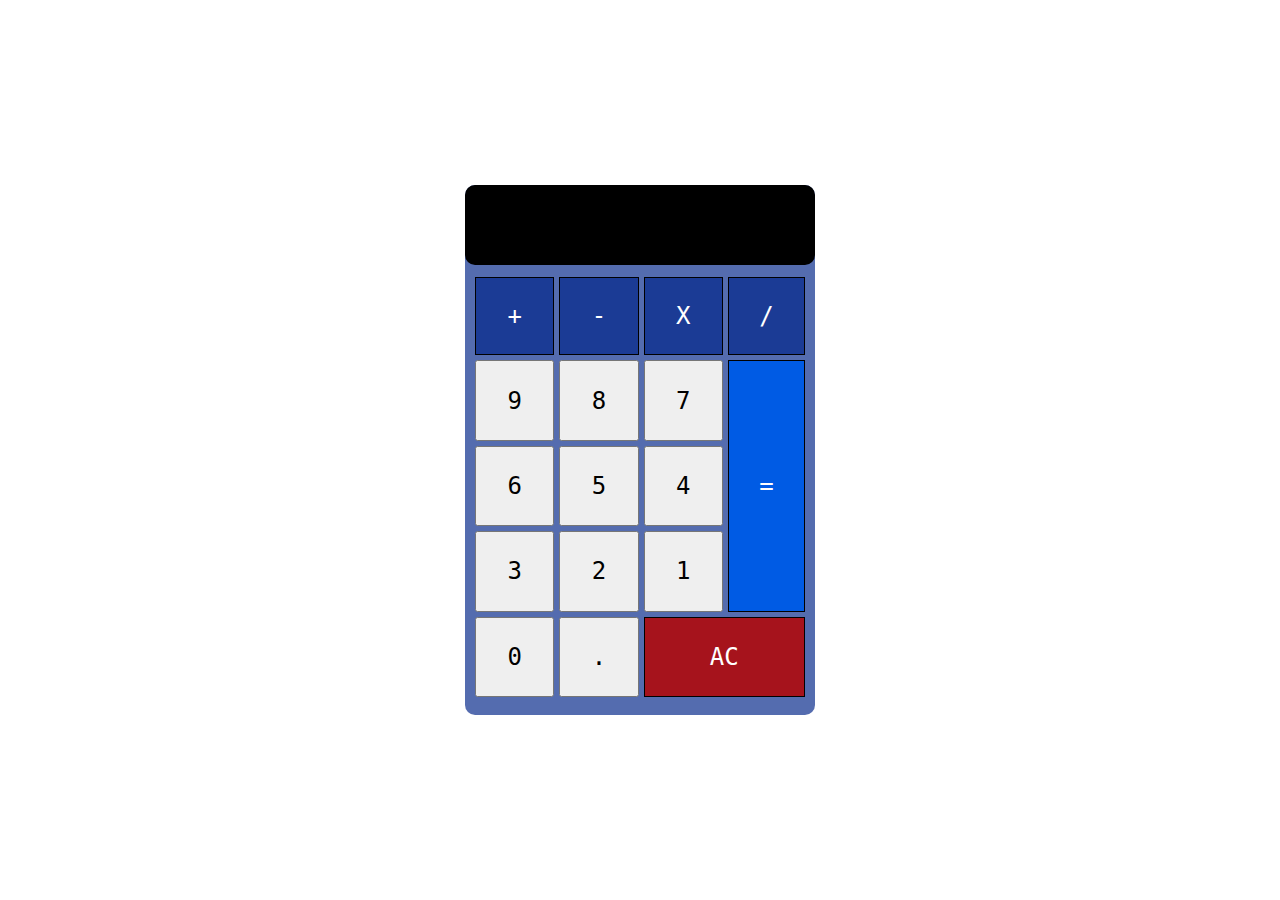
<file: MY_PORTFOLIO/projects/Calculator_App/index.html>
<!DOCTYPE html>
<html lang="en">
<head>
    <meta charset="UTF-8">
    <meta http-equiv="X-UA-Compatible" content="IE=edge">
    <meta name="viewport" content="width=device-width, initial-scale=1.0">
    <title>Calculator App</title>

    <link rel="stylesheet" href="style/style.css">
</head>
<body>
    <section id="container" >
        <div class="main_container">
            <div class="output_container">
                <input type="text" class="output" id="output1">

                <div class="button_container">
                    <button type="button" class="btn operator" data-num="+" value="+">+</button>
                    <button type="button" class="btn operator" data-num="-" value="-">-</button>
                    <button type="button" class="btn operator" data-num="*" value="x">X</button>
                    <button type="button" class="btn operator" data-num="/" value="/">/</button>
    
                    <button type="button" class="btn" data-num="9">9</button>
                    <button type="button" class="btn" data-num="8">8</button>
                    <button type="button" class="btn" data-num="7">7</button>
                    <button type="button" class="btn" data-num="6">6</button>
                    <button type="button" class="btn" data-num="5">5</button>
                    <button type="button" class="btn" data-num="4">4</button>
                    <button type="button" class="btn" data-num="3">3</button>
                    <button type="button" class="btn" data-num="2">2</button>
                    <button type="button" class="btn" data-num="1">1</button>
                    <button type="button" class="btn" data-num="0">0</button>
    
                    <button type="button" class="btn decimal" id="decimal" data-num=".">.</button>
                    <button type="button" class="all-clear" id="all-clear">AC</button>
                
                    <button type="button" class="equal-sign" value="=">=</button>
                </div>
            </div>
        </div>
    </section>

    <script src="js/app.js"></script>
</body>
</html>
</file>
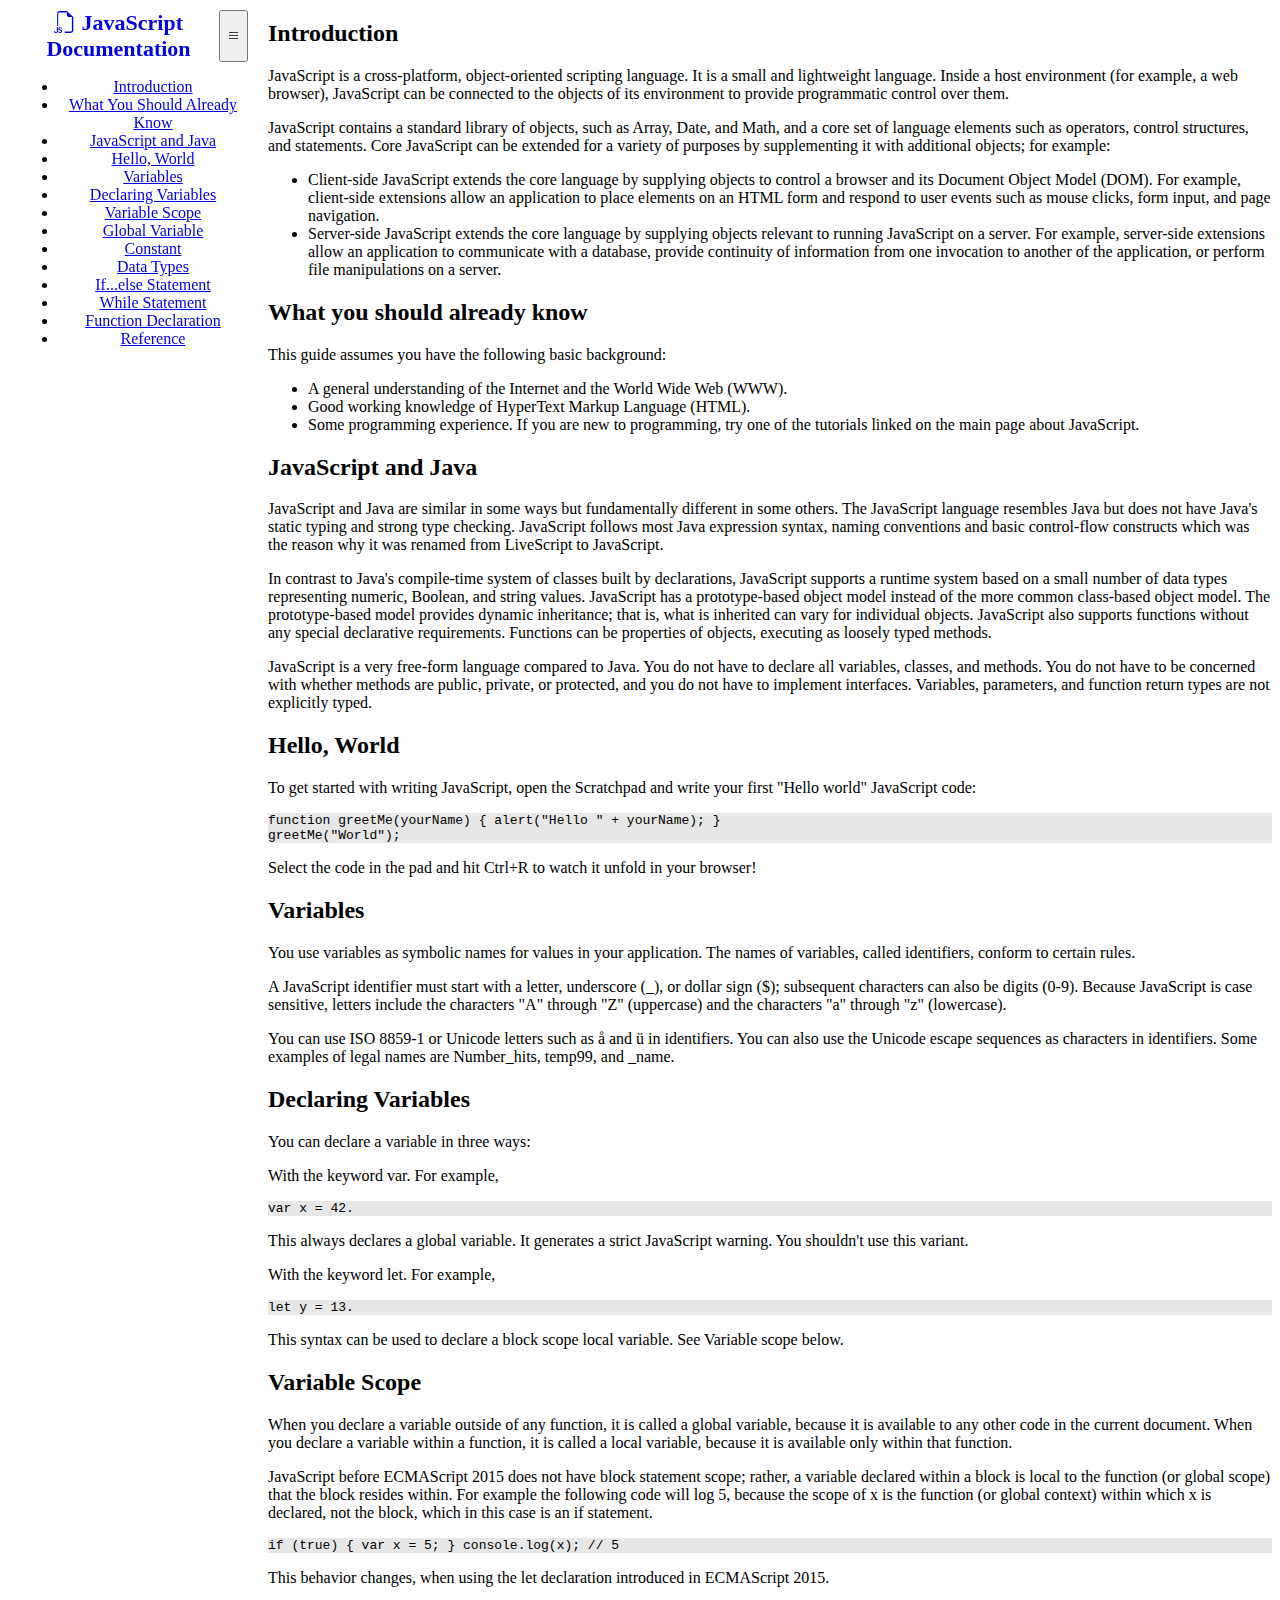
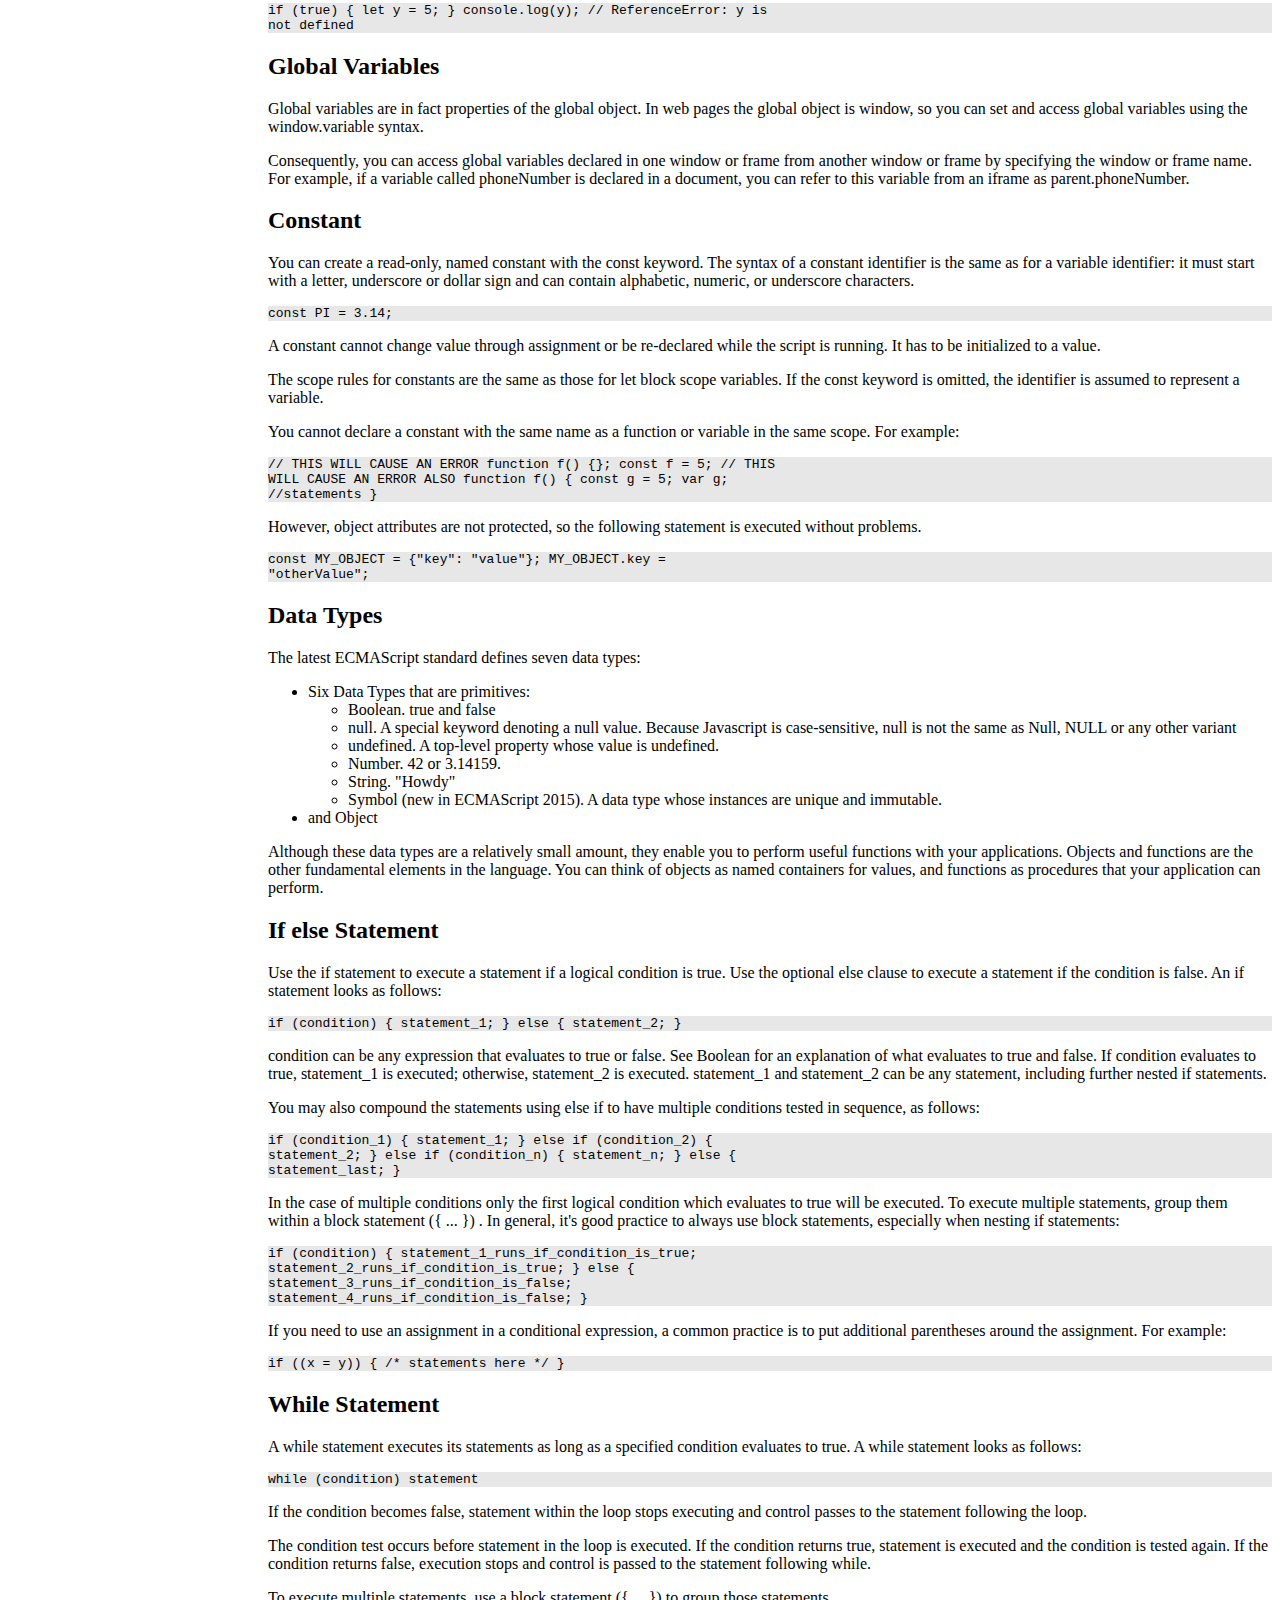
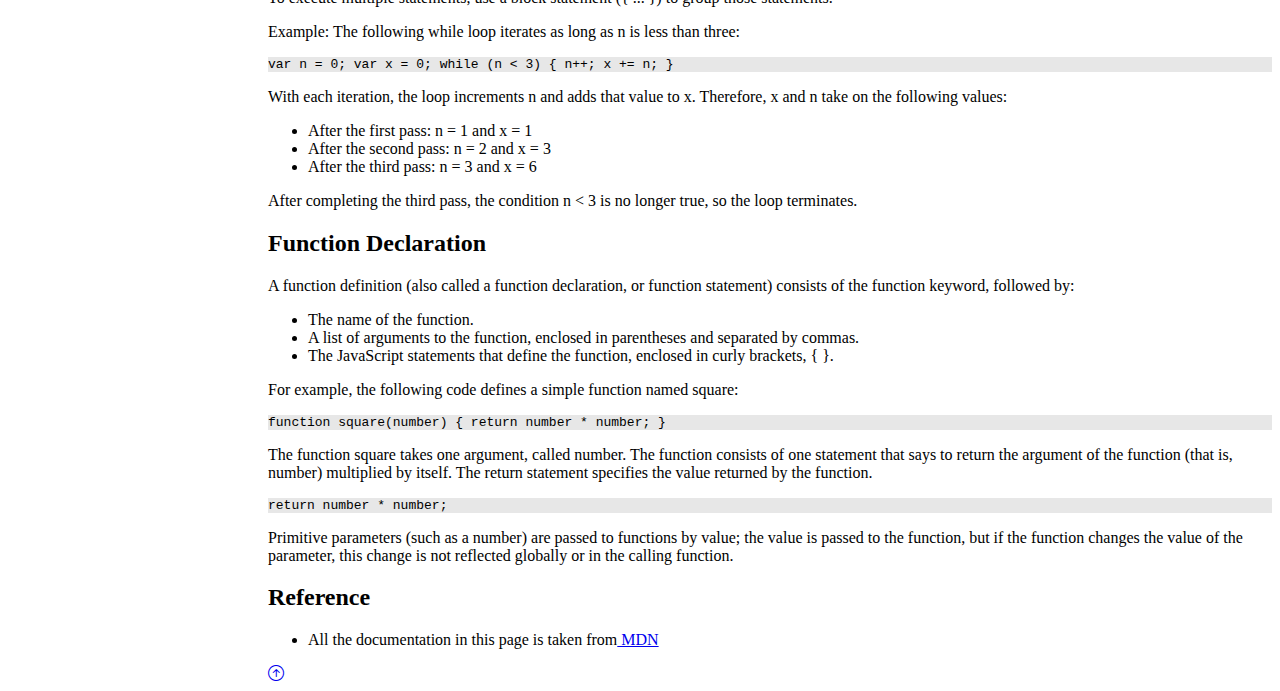
<file: MY_PORTFOLIO/projects/Documentation_made_by_bootstrap/index.html>
<!DOCTYPE html>
<html lang="en">
<head>
    <meta charset="UTF-8">
    <meta http-equiv="X-UA-Compatible" content="IE=edge">
    <meta name="viewport" content="width=device-width, initial-scale=1.0">
    <title>Document</title>

    <link href="https://cdn.jsdelivr.net/npm/bootstrap@5.2.3/dist/css/bootstrap.min.css" rel="stylesheet" integrity="sha384-rbsA2VBKQhggwzxH7pPCaAqO46MgnOM80zW1RWuH61DGLwZJEdK2Kadq2F9CUG65" crossorigin="anonymous">
    <script src="https://cdn.jsdelivr.net/npm/bootstrap@5.2.3/dist/js/bootstrap.bundle.min.js" integrity="sha384-kenU1KFdBIe4zVF0s0G1M5b4hcpxyD9F7jL+jjXkk+Q2h455rYXK/7HAuoJl+0I4" crossorigin="anonymous"></script>
    <link rel="stylesheet" href="https://cdn.jsdelivr.net/npm/bootstrap-icons@1.10.2/font/bootstrap-icons.css">
    <link rel="stylesheet" href="style/style.css">
</head>
<body>
    <div class="navbar navbar-expand-lg navbar-dark">
            <div class="bg-dark" id="sidebar">
                <div style="display: flex; justify-content: space-between;">
                    <a href="#" class="text-warning" id="logo"><i class="bi bi-filetype-js"></i> JavaScript Documentation</a>

                    <button type="button" class="navbar-toggler" data-bs-toggle="collapse" data-bs-target="#navmenu"><i class="bi bi-list"></i></button>
                </div>
                
                <div class="collapse navbar-collapse" id="navmenu">
                    <ul class="text-start text-light list-unstyled py-2">
                        <li class="py-2 mx-2 mb-2 btn btn-dark">
                            <a href="#introduction" class="nav-link">Introduction</a>
                        </li>
                        <li class="py-2 mx-2 mb-2 btn btn-dark">
                            <a href="#what_you_should_already_know" class="text-start nav-link" id="text-center">What You Should Already Know</a>
                        </li>
                        <li class="py-2 mx-2 mb-2 btn btn-dark">
                            <a href="#javascript_and_java" class="nav-link">JavaScript and Java</a>
                        </li>
                        <li class="py-2 mx-2 mb-2 btn btn-dark">
                            <a href="#hello_world" class="nav-link">Hello, World</a>
                        </li>
                        <li class="py-2 mx-2 mb-2 btn btn-dark">
                            <a href="#variables" class="nav-link">Variables</a>
                        </li>
                        <li class="py-2 mx-2 mb-2 btn btn-dark">
                            <a href="#declaring_variables" class="nav-link">Declaring Variables</a>
                        </li>
                        <li class="py-2 mx-2 mb-2 btn btn-dark">
                            <a href="#variable_scope" class="nav-link">Variable Scope</a>
                        </li>
                        <li class="py-2 mx-2 mb-2 btn btn-dark">
                            <a href="#global_variable" class="nav-link">Global Variable</a>
                        </li>
                        <li class="py-2 mx-2 mb-2 btn btn-dark">
                            <a href="#constant" class="nav-link">Constant</a>
                        </li>
                        <li class="py-2 mx-2 mb-2 btn btn-dark">
                            <a href="#data_types" class="nav-link">Data Types</a>
                        </li>
                        <li class="py-2 mx-2 mb-2 btn btn-dark">
                            <a href="#if_else_statement" class="nav-link">If...else Statement</a>
                        </li>
                        <li class="py-2 mx-2 mb-2 btn btn-dark">
                            <a href="#while_statement" class="nav-link">While Statement</a>
                        </li>
                        <li class="py-2 mx-2 mb-2 btn btn-dark">
                            <a href="#function_declaration" class="nav-link">Function Declaration</a>
                        </li>
                        <li class="py-2 mx-2 btn btn-dark">
                            <a href="#reference" class="nav-link">Reference</a>
                        </li>
                    </ul>
                </div>
            </div>
                <div class="" id="main-doc">
                    <section class="container ml-5 mb-4" id="introduction">
                        <h2>Introduction</h2>
                            <p class="mx-4">JavaScript is a cross-platform, object-oriented scripting language. It is a small and lightweight language. Inside a host environment (for example, a web browser), JavaScript can be connected to the objects of its environment to provide programmatic control over them.</p>
                            <p class="mx-4">
                                JavaScript contains a standard library of objects, such as Array, Date, and Math, and a core set of language elements such as operators, control structures, and statements. Core JavaScript can be extended for a variety of purposes by supplementing it with additional objects; for example:
                            </p>
                            <ul>
                                <li class="mx-5 mb-3">
                                    Client-side JavaScript extends the core language by supplying objects to control a browser and its Document Object Model (DOM). For example, client-side extensions allow an application to place elements on an HTML form and respond to user events such as mouse clicks, form input, and page navigation.
                                </li>
                                <li class="mx-5 mb-3">
                                    Server-side JavaScript extends the core language by supplying objects relevant to running JavaScript on a server. For example, server-side extensions allow an application to communicate with a database, provide continuity of information from one invocation to another of the application, or perform file manipulations on a server.
                                </li>
                            </ul>
                    </section>

                    <section class="container ml-5 mb-4" id="what_you_should_already_know">
                        <h2>What you should already know</h2>
                        <p class="mx-4">
                            This guide assumes you have the following basic background:
                        </p>
                        <ul>
                            <li class="mx-4 mb-3">
                                A general understanding of the Internet and the World Wide Web (WWW).
                            </li>
                            <li class="mx-4 mb-3">
                                Good working knowledge of HyperText Markup Language (HTML).
                            </li>
                            <li class="mx-4 mb-3">
                                Some programming experience. If you are new to programming, try one of the tutorials linked on the main page about JavaScript.
                            </li>
                        </ul>
                    </section>

                    <section class="container ml-5 mb-4" id="javascript_and_java">
                        <h2>JavaScript and Java</h2>
                        <p class="mx-4">
                            JavaScript and Java are similar in some ways but fundamentally different in some others. The JavaScript language resembles Java but does not have Java's static typing and strong type checking. JavaScript follows most Java expression syntax, naming conventions and basic control-flow constructs which was the reason why it was renamed from LiveScript to JavaScript.
                        </p>
                        <p class="mx-4">
                            In contrast to Java's compile-time system of classes built by declarations, JavaScript supports a runtime system based on a small number of data types representing numeric, Boolean, and string values. JavaScript has a prototype-based object model instead of the more common class-based object model. The prototype-based model provides dynamic inheritance; that is, what is inherited can vary for individual objects. JavaScript also supports functions without any special declarative requirements. Functions can be properties of objects, executing as loosely typed methods.
                        </p>
                        <p class="mx-4">
                            JavaScript is a very free-form language compared to Java. You do not have to declare all variables, classes, and methods. You do not have to be concerned with whether methods are public, private, or protected, and you do not have to implement interfaces. Variables, parameters, and function return types are not explicitly typed.
                        </p>
                    </section>

                    <section class="container ml-5 mb-4" id="hello_world">
                        <h2>Hello, World</h2>
                        <p class="mx-4">
                            To get started with writing JavaScript, open the Scratchpad and write your first "Hello world" JavaScript code:
                        </p>
                        <code class="mx-5 p-3 code">function greetMe(yourName) { alert("Hello " + yourName); }
                            greetMe("World");</code>
                        <p class="mx-4 mt-4">
                            Select the code in the pad and hit Ctrl+R to watch it unfold in your browser!
                        </p>
                    </section>

                    <section class="container ml-5 mb-4" id="variables">
                        <h2>Variables</h2>
                        <p class="mx-4">
                            You use variables as symbolic names for values in your application. The names of variables, called identifiers, conform to certain rules.
                        </p>
                        <p class="mx-4">
                            A JavaScript identifier must start with a letter, underscore (_), or dollar sign ($); subsequent characters can also be digits (0-9). Because JavaScript is case sensitive, letters include the characters "A" through "Z" (uppercase) and the characters "a" through "z" (lowercase).
                        </p>
                        <p class="mx-4">
                            You can use ISO 8859-1 or Unicode letters such as å and ü in identifiers. You can also use the Unicode escape sequences as characters in identifiers. Some examples of legal names are Number_hits, temp99, and _name.
                        </p>
                    </section>

                    <section class="container ml-5 mb-4" id="declaring_variables">
                        <h2>Declaring Variables</h2>
                        <p class="mx-4">
                            You can declare a variable in three ways:
                        </p>
                        <p class="mx-4">
                            With the keyword var. For example,
                        </p>
                        <code class="mx-5 p-3 code"> var x = 42.</code>
                        <p class="mx-4 mt-4">
                            This always declares a global variable. It generates a strict JavaScript warning. You shouldn't use this variant.
                        </p>
                        <p class="mx-4">
                            With the keyword let. For example,
                        </p>
                        <code class="mx-5 p-3 code">let y = 13.</code>
                        <p class="mx-4 mt-4">
                            This syntax can be used to declare a block scope local variable. See Variable scope below.
                        </p>
                    </section>

                    <section class="container ml-5 mb-4" id="variable_scope">
                        <h2>Variable Scope</h2>
                        <p class="mx-4">
                            When you declare a variable outside of any function, it is called a global variable, because it is available to any other code in the current document. When you declare a variable within a function, it is called a local variable, because it is available only within that function.
                        </p>
                        <p class="mx-4">
                            JavaScript before ECMAScript 2015 does not have block statement scope; rather, a variable declared within a block is local to the function (or global scope) that the block resides within. For example the following code will log 5, because the scope of x is the function (or global context) within which x is declared, not the block, which in this case is an if statement.
                        </p>
                        <code class="mx-5 p-3 code">if (true) { var x = 5; } console.log(x); // 5</code>
                        <p class="mx-4 mt-4">
                            This behavior changes, when using the let declaration introduced in ECMAScript 2015.
                        </p>

                        <code class="mx-5 p-3 code">if (true) { let y = 5; } console.log(y); // ReferenceError: y is
                            not defined</code>
                    </section>

                    <section class="container ml-5 mb-4" id="global_variable">
                        <h2>Global Variables</h2>
                        <p class="mx-4">
                            Global variables are in fact properties of the global object. In web pages the global object is window, so you can set and access global variables using the window.variable syntax.
                        </p>
                        <p class="mx-4">
                            Consequently, you can access global variables declared in one window or frame from another window or frame by specifying the window or frame name. For example, if a variable called phoneNumber is declared in a document, you can refer to this variable from an iframe as parent.phoneNumber.
                        </p>
                    </section>

                    <section class="container ml-5 mb-4" id="constant">
                        <h2>Constant</h2>
                        <p class="mx-4">
                            You can create a read-only, named constant with the const keyword. The syntax of a constant identifier is the same as for a variable identifier: it must start with a letter, underscore or dollar sign and can contain alphabetic, numeric, or underscore characters.
                        </p>
                        <code class="mx-5 mb-3 p-3 code">const PI = 3.14;</code>
                        <p class="mx-4">
                            A constant cannot change value through assignment or be re-declared while the script is running. It has to be initialized to a value.
                        </p>
                        <p class="mx-4">
                            The scope rules for constants are the same as those for let block scope variables. If the const keyword is omitted, the identifier is assumed to represent a variable.
                        </p>
                        <p class="mx-4">
                            You cannot declare a constant with the same name as a function or variable in the same scope. For example:
                        </p>
                        <code class="mx-5 mb-3 p-3 code">// THIS WILL CAUSE AN ERROR function f() {}; const f = 5; // THIS
                            WILL CAUSE AN ERROR ALSO function f() { const g = 5; var g;
                            //statements }</code>
                        <p class="mx-4">
                            However, object attributes are not protected, so the following statement is executed without problems.
                        </p>
                        <code class="mx-5 mb-3 p-3 code">const MY_OBJECT = {"key": "value"}; MY_OBJECT.key =
                            "otherValue";</code>
                    </section>

                    <section class="container ml-5 mb-4" id="data_types">
                        <h2>Data Types</h2>
                        <p class="mx-4">
                            The latest ECMAScript standard defines seven data types:
                        </p>
                        <ul class="mx-5">
                            <li>Six Data Types that are primitives:</li>
                            <ul>
                                <li class="mb-2">Boolean. true and false</li>
                                <li class="mb-2">null. A special keyword denoting a null value. Because Javascript is case-sensitive, null is not the same as Null, NULL or any other variant</li>
                                <li class="mb-2">
                                    undefined. A top-level property whose value is undefined.
                                </li>
                                <li class="mb-2">
                                    Number. 42 or 3.14159.
                                </li>
                                <li class="mb-2">
                                    String. "Howdy"
                                </li>
                                <li class="mb-2">
                                    Symbol (new in ECMAScript 2015). A data type whose instances are unique and immutable.
                                </li>
                            </ul>
                            <li>and Object</li>
                        </ul>
                        <p class="mx-4">Although these data types are a relatively small amount, they enable you to perform useful functions with your applications. Objects and functions are the other fundamental elements in the language. You can think of objects as named containers for values, and functions as procedures that your application can perform.</p>
                    </section>

                    <section class="container ml-5 mb-4" id="if_else_statement">
                        <h2>If else Statement</h2>
                        <p class="mx-4">Use the if statement to execute a statement if a logical condition is true. Use the optional else clause to execute a statement if the condition is false. An if statement looks as follows:</p>
                        <code class="mx-5 mb-3 p-3 code">if (condition) { statement_1; } else { statement_2; }</code>
                        <p class="mx-4">condition can be any expression that evaluates to true or false. See Boolean for an explanation of what evaluates to true and false. If condition evaluates to true, statement_1 is executed; otherwise, statement_2 is executed. statement_1 and statement_2 can be any statement, including further nested if statements.</p>
                        <p class="mx-4">You may also compound the statements using else if to have multiple conditions tested in sequence, as follows:</p>
                        <code class="mx-5 mb-3 p-3 code">if (condition_1) { statement_1; } else if (condition_2) {
                                statement_2; } else if (condition_n) { statement_n; } else {
                                statement_last; }</code>
                        <p class="mx-4">In the case of multiple conditions only the first logical condition which evaluates to true will be executed. To execute multiple statements, group them within a block statement ({ ... }) . In general, it's good practice to always use block statements, especially when nesting if statements:</p>
                        <code class="mx-5 mb-3 p-3 code">if (condition) { statement_1_runs_if_condition_is_true;
                                statement_2_runs_if_condition_is_true; } else {
                                statement_3_runs_if_condition_is_false;
                                statement_4_runs_if_condition_is_false; }</code>
                        <p class="mx-4">
                            If you need to use an assignment in a conditional expression, a common practice is to put additional parentheses around the assignment. For example:
                        </p>
                        <code class="mx-5 mb-3 p-3 code">if ((x = y)) { /* statements here */ }</code>
                    </section>

                    <section class="container ml-5 mb-4" id="while_statement">
                        <h2>While Statement</h2>
                        <p class="mx-4">A while statement executes its statements as long as a specified condition evaluates to true. A while statement looks as follows:</p>
                        <code class="mx-5 mb-3 p-3 code">while (condition) statement</code>
                        <p class="mx-4">
                            If the condition becomes false, statement within the loop stops executing and control passes to the statement following the loop.
                        </p>
                        <p class="mx-4">
                            The condition test occurs before statement in the loop is executed. If the condition returns true, statement is executed and the condition is tested again. If the condition returns false, execution stops and control is passed to the statement following while.
                        </p>
                        <p class="mx-4">
                            To execute multiple statements, use a block statement ({ ... }) to group those statements.
                        </p>
                        <p class="mx-4">
                            Example:

                            The following while loop iterates as long as n is less than three:
                        </p>
                        <code class="mx-5 mb-3 p-3 code">var n = 0; var x = 0; while (n < 3) { n++; x += n; }</code>
                        <p class="mx-4">
                            With each iteration, the loop increments n and adds that value to x. Therefore, x and n take on the following values:
                        </p>
                        <ul class="mx-5">
                            <li class="mb-3">After the first pass: n = 1 and x = 1</li>
                            <li class="mb-3">After the second pass: n = 2 and x = 3</li>
                            <li class="mb-3">After the third pass: n = 3 and x = 6</li>
                        </ul>
                        <p class="mx-4">After completing the third pass, the condition n < 3 is no longer true, so the loop terminates.</p>
                    </section>

                    <section class="container ml-5 mb-4" id="function_declaration">
                        <h2>Function Declaration</h2>
                        <p class="mx-4">A function definition (also called a function declaration, or function statement) consists of the function keyword, followed by:</p>
                        <ul class="mx-5">
                            <li class="mb-3">The name of the function.</li>
                            <li class="mb-3">A list of arguments to the function, enclosed in parentheses and separated by commas.</li>
                            <li class="mb-3">The JavaScript statements that define the function, enclosed in curly brackets, { }.</li>
                        </ul>
                        <p class="mx-4">For example, the following code defines a simple function named square:</p>
                        <code class="mx-5 mb-3 p-3 code">function square(number) { return number * number; }</code>
                        <p class="mx-4">The function square takes one argument, called number. The function consists of one statement that says to return the argument of the function (that is, number) multiplied by itself. The return statement specifies the value returned by the function.</p>
                        <code class="mx-5 mb-3 p-3 code">return number * number;</code>
                        <p class="mx-4">
                            Primitive parameters (such as a number) are passed to functions by value; the value is passed to the function, but if the function changes the value of the parameter, this change is not reflected globally or in the calling function.
                        </p>
                    </section>

                    <section class="container ml-5 mb-4" id="reference">
                        <h2>Reference</h2>
                        <ul class="mx-5">
                            <li>All the documentation in this page is taken from<a href="https://developer.mozilla.org/en-US/docs/Web/JavaScript/Guide" target="_blank"> MDN</a> </li>
                        </ul>   

                        <a href="#" class="position-absolute bottom-0 end-0 p-5">
                            <i class="bi bi-arrow-up-circle text-dark h2"></i>
                        </a>
                    </section>
                </div>
            </div>
</body>
</html>
</file>
<file: MY_PORTFOLIO/projects/Calculator_App/style/style.css>
* {
    padding: 0;
    margin: 0;
    box-sizing: border-box;
    font-family: monospace, sans-serif;
}

#container {
    display: flex;
    justify-content: center;
    align-items: center;
    width: 100vw;
    height: 100vh;
}

.main_container {
    width: 350px;
    height: 530px;
    background-color: rgba(0, 36, 136, 0.671);
    border-radius: 10px;
} 

.output_container {
    width: 100%;
    height: 100%;
}

.output_container .output {
    color: white;
    font-size: 2.5rem;
    width: 100%;
    height: 80px;
    border: none;
    outline: none;
    text-align: right;
    padding: 0 20px;
    background-color: black;
    border-radius: 10px;
    pointer-events: none;
}

.button_container {
    height: 440px;
    margin-top: 2px;
    padding: 10px;
    display: grid;
    gap: 5px;
    border-radius: 10px;
}

button[type='button'] {
    font-size: 1.5rem;
    cursor: pointer;
}

.operator {
    background-color: rgba(0, 36, 136, 0.671);
    border: 1px solid black;
    color: white;
    transition: all 0.35s ease;
}

.operator:hover {
    background-color: rgba(1, 29, 109, 0.671);
}

.equal-sign {
    color: white;
    background-color: rgb(0, 91, 228);
    border: 1px solid black;
    grid-row: 2 / 5;
    grid-column: 4 / 4;
    transition: all 0.35s ease;
}

.equal-sign:hover {
    background-color: rgb(0, 78, 194);
}

.all-clear {
    color: white;
    background-color: rgba(180, 3, 3, 0.856);
    border: 1px solid black;
    grid-column: 3 / 5;
    transition: all 0.35s ease;
}

.all-clear:hover {
    background-color: rgba(151, 1, 1, 0.856);
}
</file>
<file: MY_PORTFOLIO/projects/Documentation_made_by_bootstrap/style/style.css>
#main-doc {
    margin-left: 260px;
}

.code {
    display: block;
    background-color: rgb(231, 231, 231);
    white-space: pre-line;
}

#sidebar {
    display: flex;
    flex-direction: column;
    padding: 10px;
    width: 230px;
    height: 100vh;
    text-align: center;

    position: fixed;
    top: 0;
}

#logo {
    font-size: 22px;
    text-decoration: none;
    font-weight: bold;
}

@media (max-width: 768px) {
    #main-doc {
        margin-top: 120px;
    }

    #sidebar {
        display: block;
        width: 100%;
        height: fit-content;
        padding: 20px;
    }

    #sidebar ul{
        display: flex;
        flex-direction: column;
    }

    #text-center {
        text-align: center;
    }

    #main-doc {
        margin-left: 0;
        width: 100vw;
    }
}
</file>
